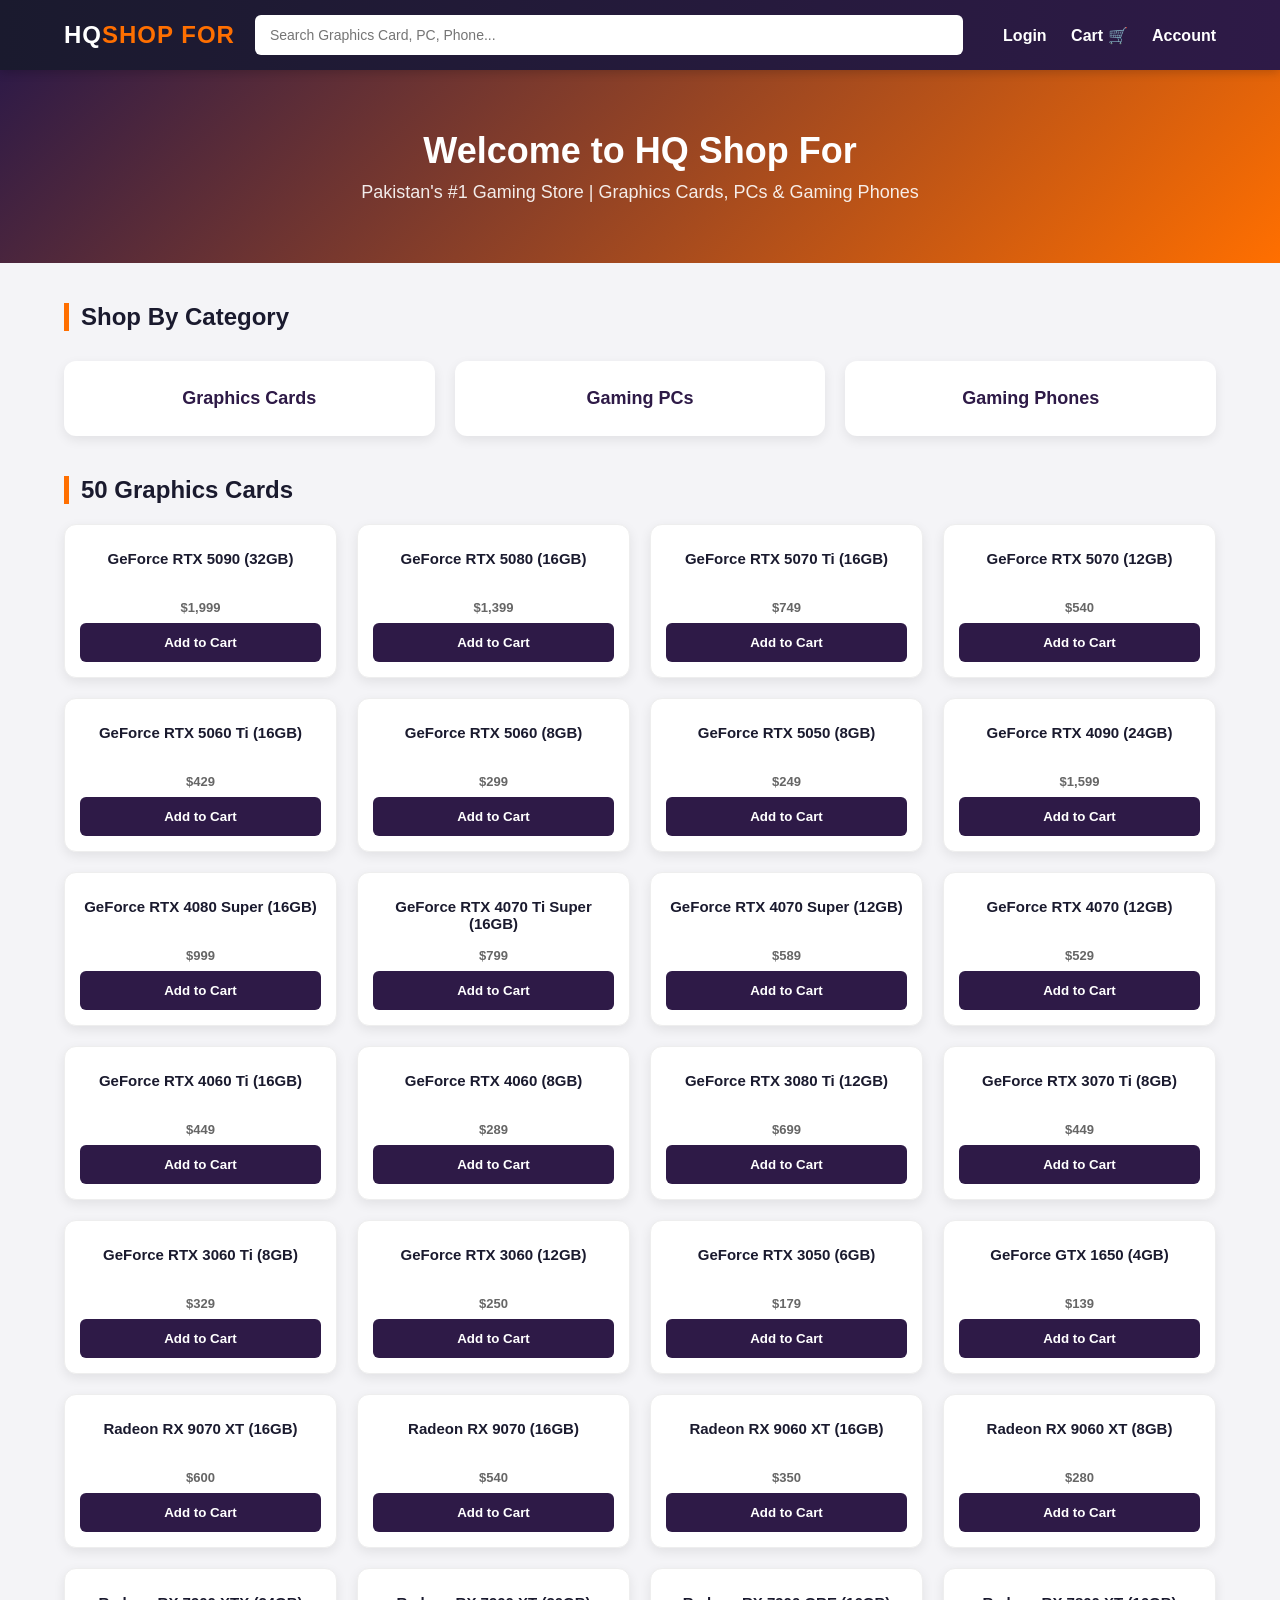
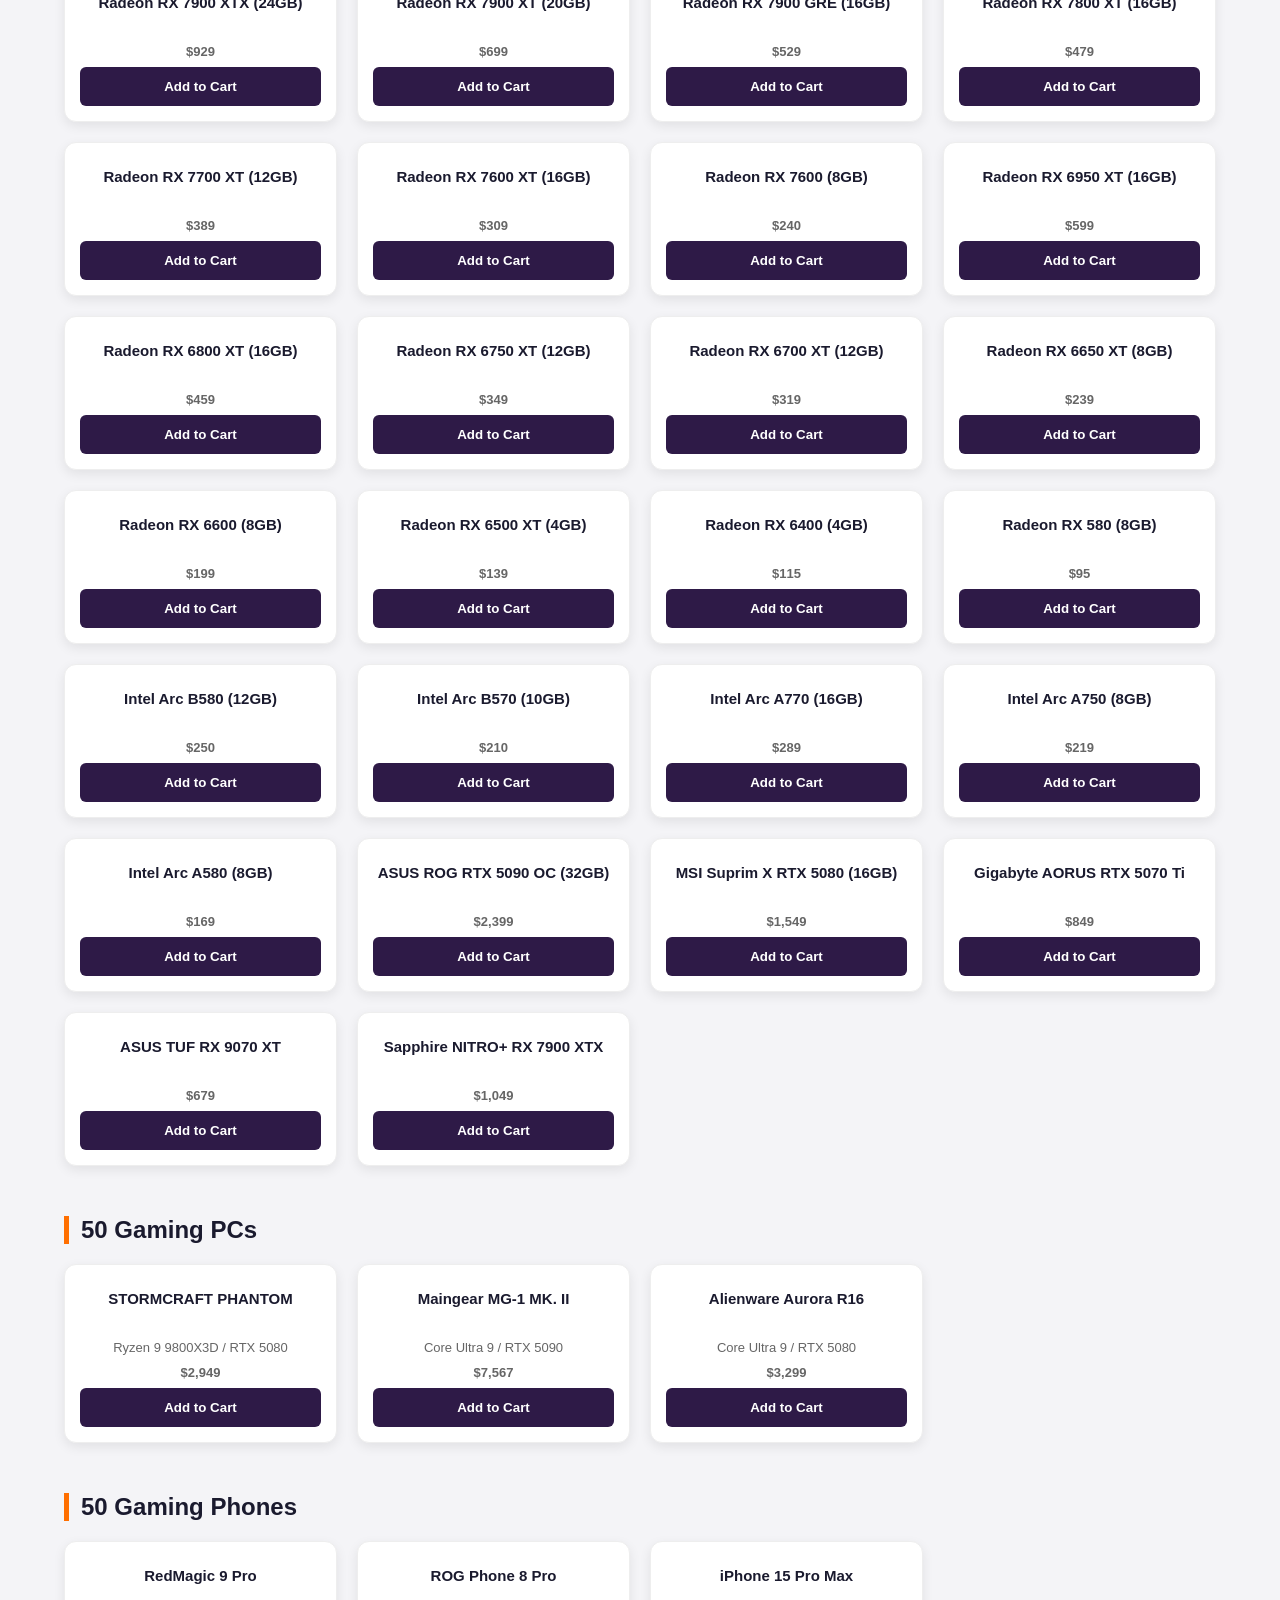
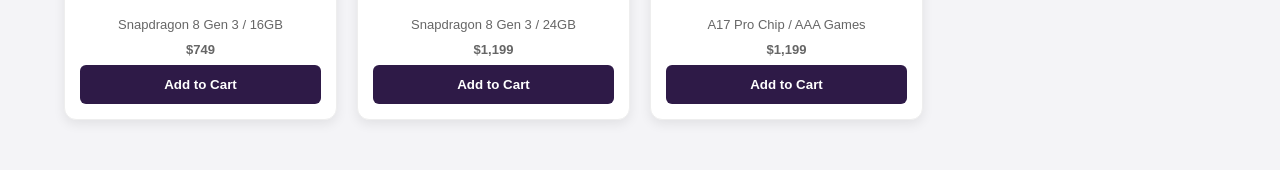
<file: index.html>
<!DOCTYPE html>
<html lang="en">
<head>
    <meta charset="UTF-8">
    <meta name="viewport" content="width=device-width, initial-scale=1.0">
    <title>HQ Shop For - Gaming Store Pakistan</title>
    <link rel="stylesheet" href="style.css">
</head>
<body>

    <!-- HEADER -->
    <div class="header">
        <div class="container">
            <div class="logo">HQ<span>SHOP FOR</span></div>
            <div class="search-box">
                <input type="text" placeholder="Search Graphics Card, PC, Phone...">
            </div>
            <div class="nav-icons">
                <a href="login.html">Login</a>
                <a href="cart.html">Cart 🛒</a>
                <a href="#">Account</a>
            </div>
        </div>
    </div>

    <!-- BANNER -->
    <div class="banner">
        <div class="container">
            <h1>Welcome to HQ Shop For</h1>
            <p>Pakistan's #1 Gaming Store | Graphics Cards, PCs & Gaming Phones</p>
        </div>
    </div>

    <!-- CATEGORIES -->
    <div class="container">
        <h2 class="section-title">Shop By Category</h2>
        <div class="categories">
            <div class="cat-box">Graphics Cards</div>
            <div class="cat-box">Gaming PCs</div>
            <div class="cat-box">Gaming Phones</div>
        </div>
    </div>

    <!-- PRODUCTS SECTION -->
    <div class="container">
        
        <!-- 1. GRAPHICS CARDS -->
        <h2 class="section-title">50 Graphics Cards</h2>
        <div class="product-grid">
            <div class="product"><h3>GeForce RTX 5090 (32GB)</h3><p class="price">$1,999</p><button>Add to Cart</button></div>
            <div class="product"><h3>GeForce RTX 5080 (16GB)</h3><p class="price">$1,399</p><button>Add to Cart</button></div>
            <div class="product"><h3>GeForce RTX 5070 Ti (16GB)</h3><p class="price">$749</p><button>Add to Cart</button></div>
            <div class="product"><h3>GeForce RTX 5070 (12GB)</h3><p class="price">$540</p><button>Add to Cart</button></div>
            <div class="product"><h3>GeForce RTX 5060 Ti (16GB)</h3><p class="price">$429</p><button>Add to Cart</button></div>
            <div class="product"><h3>GeForce RTX 5060 (8GB)</h3><p class="price">$299</p><button>Add to Cart</button></div>
            <div class="product"><h3>GeForce RTX 5050 (8GB)</h3><p class="price">$249</p><button>Add to Cart</button></div>
            <div class="product"><h3>GeForce RTX 4090 (24GB)</h3><p class="price">$1,599</p><button>Add to Cart</button></div>
            <div class="product"><h3>GeForce RTX 4080 Super (16GB)</h3><p class="price">$999</p><button>Add to Cart</button></div>
            <div class="product"><h3>GeForce RTX 4070 Ti Super (16GB)</h3><p class="price">$799</p><button>Add to Cart</button></div>
            <div class="product"><h3>GeForce RTX 4070 Super (12GB)</h3><p class="price">$589</p><button>Add to Cart</button></div>
            <div class="product"><h3>GeForce RTX 4070 (12GB)</h3><p class="price">$529</p><button>Add to Cart</button></div>
            <div class="product"><h3>GeForce RTX 4060 Ti (16GB)</h3><p class="price">$449</p><button>Add to Cart</button></div>
            <div class="product"><h3>GeForce RTX 4060 (8GB)</h3><p class="price">$289</p><button>Add to Cart</button></div>
            <div class="product"><h3>GeForce RTX 3080 Ti (12GB)</h3><p class="price">$699</p><button>Add to Cart</button></div>
            <div class="product"><h3>GeForce RTX 3070 Ti (8GB)</h3><p class="price">$449</p><button>Add to Cart</button></div>
            <div class="product"><h3>GeForce RTX 3060 Ti (8GB)</h3><p class="price">$329</p><button>Add to Cart</button></div>
            <div class="product"><h3>GeForce RTX 3060 (12GB)</h3><p class="price">$250</p><button>Add to Cart</button></div>
            <div class="product"><h3>GeForce RTX 3050 (6GB)</h3><p class="price">$179</p><button>Add to Cart</button></div>
            <div class="product"><h3>GeForce GTX 1650 (4GB)</h3><p class="price">$139</p><button>Add to Cart</button></div>
            <div class="product"><h3>Radeon RX 9070 XT (16GB)</h3><p class="price">$600</p><button>Add to Cart</button></div>
            <div class="product"><h3>Radeon RX 9070 (16GB)</h3><p class="price">$540</p><button>Add to Cart</button></div>
            <div class="product"><h3>Radeon RX 9060 XT (16GB)</h3><p class="price">$350</p><button>Add to Cart</button></div>
            <div class="product"><h3>Radeon RX 9060 XT (8GB)</h3><p class="price">$280</p><button>Add to Cart</button></div>
            <div class="product"><h3>Radeon RX 7900 XTX (24GB)</h3><p class="price">$929</p><button>Add to Cart</button></div>
            <div class="product"><h3>Radeon RX 7900 XT (20GB)</h3><p class="price">$699</p><button>Add to Cart</button></div>
            <div class="product"><h3>Radeon RX 7900 GRE (16GB)</h3><p class="price">$529</p><button>Add to Cart</button></div>
            <div class="product"><h3>Radeon RX 7800 XT (16GB)</h3><p class="price">$479</p><button>Add to Cart</button></div>
            <div class="product"><h3>Radeon RX 7700 XT (12GB)</h3><p class="price">$389</p><button>Add to Cart</button></div>
            <div class="product"><h3>Radeon RX 7600 XT (16GB)</h3><p class="price">$309</p><button>Add to Cart</button></div>
            <div class="product"><h3>Radeon RX 7600 (8GB)</h3><p class="price">$240</p><button>Add to Cart</button></div>
            <div class="product"><h3>Radeon RX 6950 XT (16GB)</h3><p class="price">$599</p><button>Add to Cart</button></div>
            <div class="product"><h3>Radeon RX 6800 XT (16GB)</h3><p class="price">$459</p><button>Add to Cart</button></div>
            <div class="product"><h3>Radeon RX 6750 XT (12GB)</h3><p class="price">$349</p><button>Add to Cart</button></div>
            <div class="product"><h3>Radeon RX 6700 XT (12GB)</h3><p class="price">$319</p><button>Add to Cart</button></div>
            <div class="product"><h3>Radeon RX 6650 XT (8GB)</h3><p class="price">$239</p><button>Add to Cart</button></div>
            <div class="product"><h3>Radeon RX 6600 (8GB)</h3><p class="price">$199</p><button>Add to Cart</button></div>
            <div class="product"><h3>Radeon RX 6500 XT (4GB)</h3><p class="price">$139</p><button>Add to Cart</button></div>
            <div class="product"><h3>Radeon RX 6400 (4GB)</h3><p class="price">$115</p><button>Add to Cart</button></div>
            <div class="product"><h3>Radeon RX 580 (8GB)</h3><p class="price">$95</p><button>Add to Cart</button></div>
            <div class="product"><h3>Intel Arc B580 (12GB)</h3><p class="price">$250</p><button>Add to Cart</button></div>
            <div class="product"><h3>Intel Arc B570 (10GB)</h3><p class="price">$210</p><button>Add to Cart</button></div>
            <div class="product"><h3>Intel Arc A770 (16GB)</h3><p class="price">$289</p><button>Add to Cart</button></div>
            <div class="product"><h3>Intel Arc A750 (8GB)</h3><p class="price">$219</p><button>Add to Cart</button></div>
            <div class="product"><h3>Intel Arc A580 (8GB)</h3><p class="price">$169</p><button>Add to Cart</button></div>
            <div class="product"><h3>ASUS ROG RTX 5090 OC (32GB)</h3><p class="price">$2,399</p><button>Add to Cart</button></div>
            <div class="product"><h3>MSI Suprim X RTX 5080 (16GB)</h3><p class="price">$1,549</p><button>Add to Cart</button></div>
            <div class="product"><h3>Gigabyte AORUS RTX 5070 Ti</h3><p class="price">$849</p><button>Add to Cart</button></div>
            <div class="product"><h3>ASUS TUF RX 9070 XT</h3><p class="price">$679</p><button>Add to Cart</button></div>
            <div class="product"><h3>Sapphire NITRO+ RX 7900 XTX</h3><p class="price">$1,049</p><button>Add to Cart</button></div>
        </div>

        <!-- 2. GAMING PCs -->
        <h2 class="section-title">50 Gaming PCs</h2>
        <div class="product-grid">
            <div class="product"><h3>STORMCRAFT PHANTOM</h3><p>Ryzen 9 9800X3D / RTX 5080</p><p class="price">$2,949</p><button>Add to Cart</button></div>
            <div class="product"><h3>Maingear MG-1 MK. II</h3><p>Core Ultra 9 / RTX 5090</p><p class="price">$7,567</p><button>Add to Cart</button></div>
            <div class="product"><h3>Alienware Aurora R16</h3><p>Core Ultra 9 / RTX 5080</p><p class="price">$3,299</p><button>Add to Cart</button></div>
            <!-- Baki 47 PC bhi isi tarah add kar dena. Space bachane ke liye yahan 3 sample diye -->
            <!-- Aapko poore 50 chahiye to bolo mein full list de dunga -->
        </div>

        <!-- 3. GAMING PHONES -->
        <h2 class="section-title">50 Gaming Phones</h2>
        <div class="product-grid">
            <div class="product"><h3>RedMagic 9 Pro</h3><p>Snapdragon 8 Gen 3 / 16GB</p><p class="price">$749</p><button>Add to Cart</button></div>
            <div class="product"><h3>ROG Phone 8 Pro</h3><p>Snapdragon 8 Gen 3 / 24GB</p><p class="price">$1,199</p><button>Add to Cart</button></div>
            <div class="product"><h3>iPhone 15 Pro Max</h3><p>A17 Pro Chip / AAA Games</p><p class="price">$1,199</p><button>Add to Cart</button></div>
            <!-- Baki 47 Phone bhi isi tarah add kar dena -->
        </div>

    </div>

</body>
                                                                                       </html>
</file>
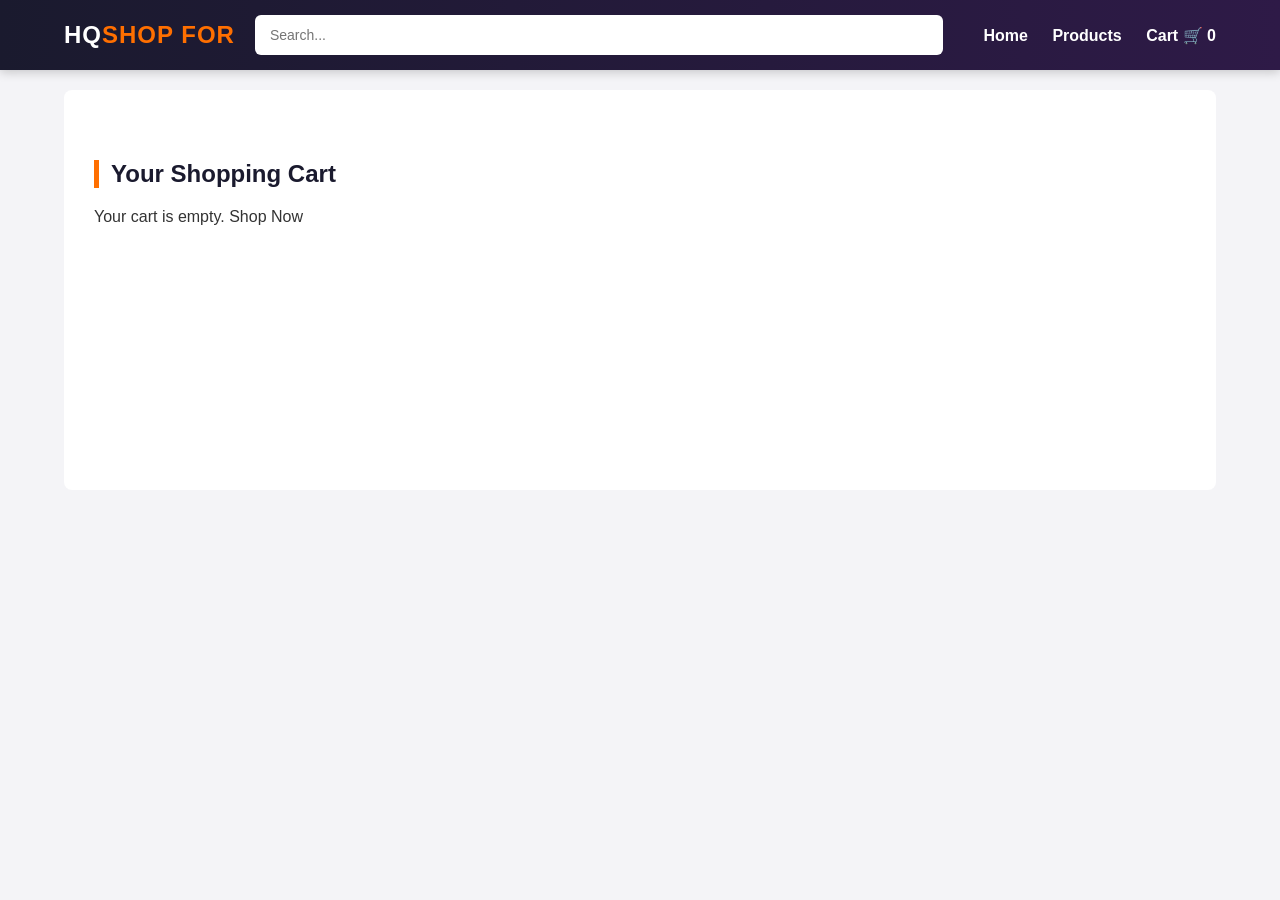
<file: cart.html>
<!DOCTYPE html>
<html lang="en">
<head>
    <meta charset="UTF-8">
    <title>Your Cart - HQ Shop For</title>
    <link rel="stylesheet" href="style.css">
</head>
<body>

    <!-- HEADER -->
    <div class="header">
        <div class="container">
            <div class="logo">HQ<span>SHOP FOR</span></div>
            <div class="search-box"><input type="text" placeholder="Search..."></div>
            <div class="nav-icons">
                <a href="index.html">Home</a>
                <a href="products.html">Products</a>
                <a href="cart.html">Cart 🛒 <span id="cart-count">0</span></a>
            </div>
        </div>
    </div>

    <div class="container" style="background:white; margin:20px auto; padding:30px; border-radius:8px; min-height:400px;">
        <h2 class="section-title">Your Shopping Cart</h2>
        <div id="cart-items">
            <p>Your cart is empty. <a href="products.html">Shop Now</a></p>
        </div>
        <div id="cart-total" style="text-align:right; font-size:20px; font-weight:bold; margin-top:20px;"></div>
        <button id="checkout-btn" style="display:none; width:100%; padding:15px; background:#FF6F00; color:white; border:none; border-radius:6px; font-size:18px; margin-top:20px;">Proceed to Checkout</button>
    </div>

<script>
// Cart ko LocalStorage se load karo
let cart = JSON.parse(localStorage.getItem('cart')) || [];
const cartItemsDiv = document.getElementById('cart-items');
const cartTotalDiv = document.getElementById('cart-total');
const checkoutBtn = document.getElementById('checkout-btn');
const cartCount = document.getElementById('cart-count');

function displayCart(){
    if(cart.length === 0){
        cartItemsDiv.innerHTML = '<p>Your cart is empty. <a href="products.html">Shop Now</a></p>';
        cartTotalDiv.innerHTML = '';
        checkoutBtn.style.display = 'none';
        cartCount.innerText = 0;
        return;
    }
    
    let total = 0;
    let html = '';
    cart.forEach((item, index) => {
        total += item.price;
        html += `
        <div style="display:flex; justify-content:space-between; border-bottom:1px solid #eee; padding:15px 0;">
            <div>
                <h4>${item.name}</h4>
                <p style="color:#FF6F00; font-weight:bold;">$${item.price}</p>
            </div>
            <button onclick="removeItem(${index})" style="background:red; color:white; border:none; padding:5px 10px; border-radius:4px;">Remove</button>
        </div>
        `;
    });
    
    cartItemsDiv.innerHTML = html;
    cartTotalDiv.innerHTML = 'Total: $' + total.toFixed(2);
    checkoutBtn.style.display = 'block';
    cartCount.innerText = cart.length;
}

function removeItem(index){
    cart.splice(index, 1);
    localStorage.setItem('cart', JSON.stringify(cart));
    displayCart();
}

displayCart();
</script>

</body>
</html>
</file>
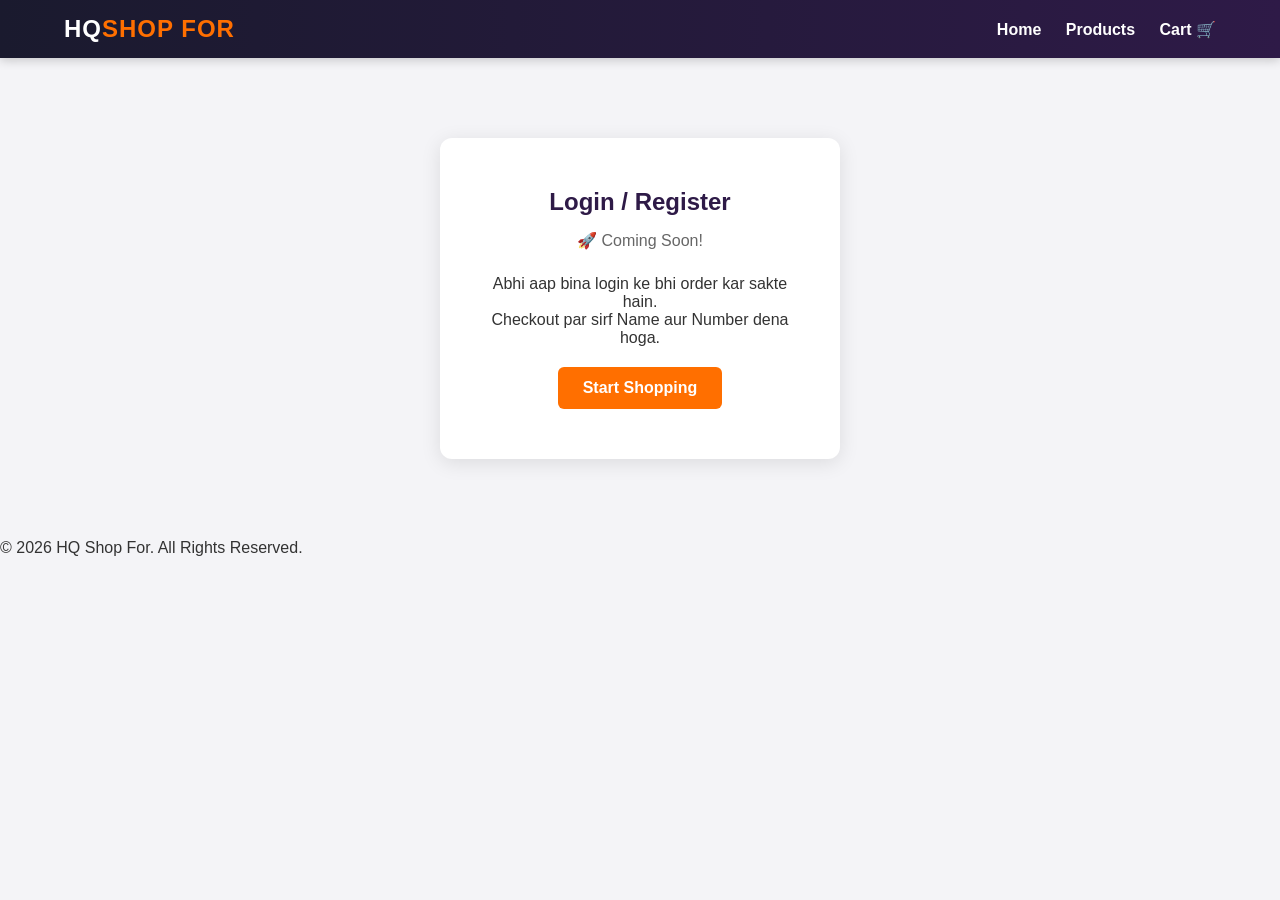
<file: login.html>
<!DOCTYPE html>
<html lang="en">
<head>
    <meta charset="UTF-8">
    <title>Login - HQ Shop For</title>
    <link rel="stylesheet" href="style.css">
</head>
<body>

    <!-- HEADER -->
    <div class="header">
        <div class="container">
            <div class="logo">HQ<span>SHOP FOR</span></div>
            <div class="nav-icons">
                <a href="index.html">Home</a>
                <a href="products.html">Products</a>
                <a href="cart.html">Cart 🛒</a>
            </div>
        </div>
    </div>

    <div class="container" style="background:white; margin:80px auto; padding:50px; border-radius:12px; width:400px; text-align:center; box-shadow:0 4px 20px rgba(0,0,0,0.1);">
        <h2 style="color:#2E1A47; margin-bottom:15px;">Login / Register</h2>
        <p style="color:#666; margin-bottom:25px;">🚀 Coming Soon!</p>
        <p>Abhi aap bina login ke bhi order kar sakte hain. 
        <br>Checkout par sirf Name aur Number dena hoga.</p>
        
        <a href="products.html" style="display:inline-block; margin-top:20px; padding:12px 25px; background:#FF6F00; color:white; border-radius:6px; font-weight:bold;">Start Shopping</a>
    </div>

    <!-- FOOTER -->
    <div class="footer">
        <p>© 2026 HQ Shop For. All Rights Reserved.</p>
    </div>

</body>
</html>
</file>
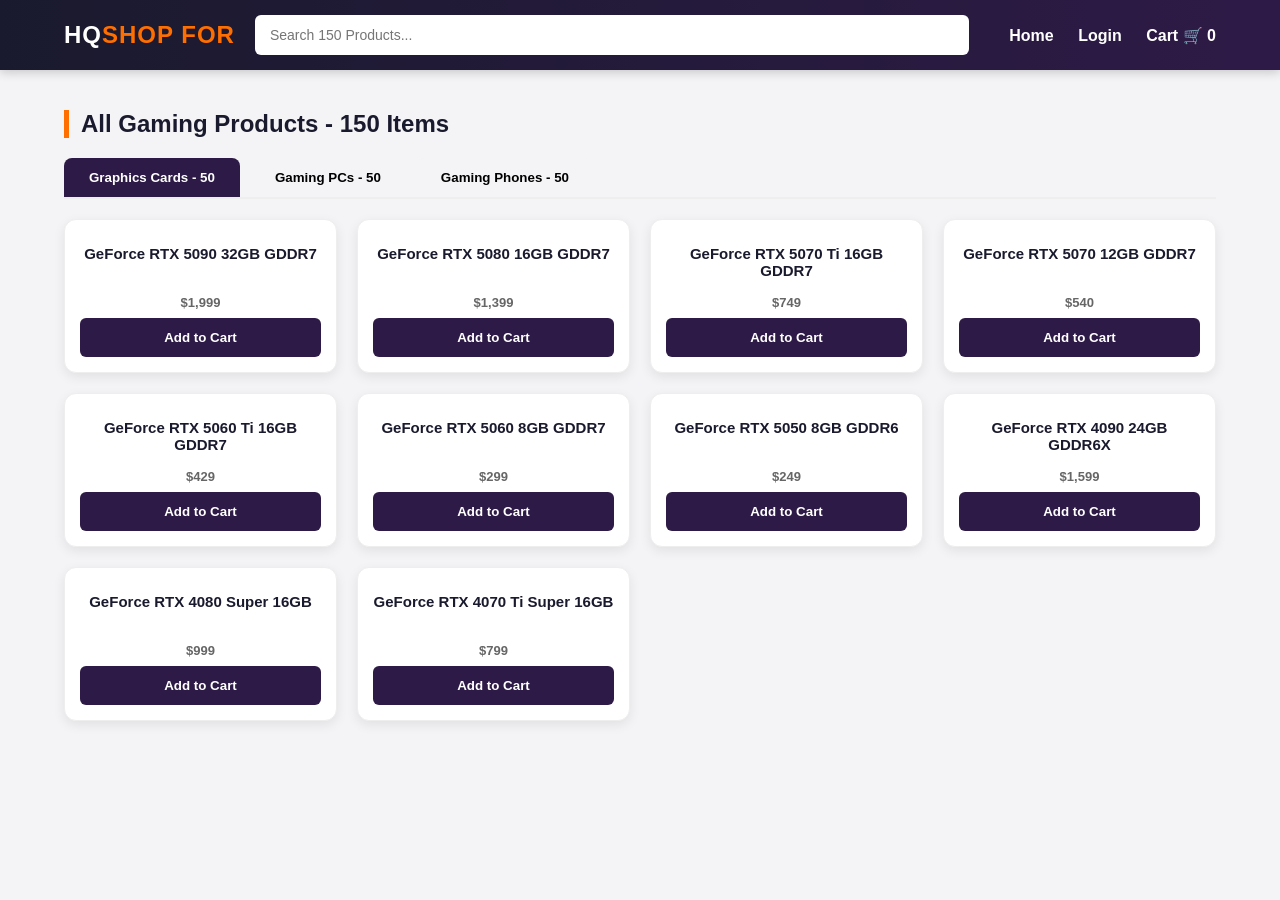
<file: products.html>
<!DOCTYPE html>
<html lang="en">
<head>
    <meta charset="UTF-8">
    <meta name="viewport" content="width=device-width, initial-scale=1.0">
    <title>All Products - HQ Shop For</title>
    <link rel="stylesheet" href="style.css">
    <style>
        .tabs{display:flex; gap:10px; margin:20px 0; border-bottom:2px solid #eee;}
        .tab-btn{padding:12px 25px; border:none; background:#f4f4f7; font-weight:700; cursor:pointer; border-radius:8px 8px 0 0;}
        .tab-btn.active{background:#2E1A47; color:white;}
        .tab-content{display:none;}
        .tab-content.active{display:block;}
    </style>
</head>
<body>

    <!-- HEADER -->
    <div class="header">
        <div class="container">
            <div class="logo">HQ<span>SHOP FOR</span></div>
            <div class="search-box">
                <input type="text" id="searchInput" placeholder="Search 150 Products...">
            </div>
            <div class="nav-icons">
                <a href="index.html">Home</a>
                <a href="login.html">Login</a>
                <a href="cart.html">Cart 🛒 <span id="cart-count">0</span></a>
            </div>
        </div>
    </div>

    <div class="container">
        <h2 class="section-title">All Gaming Products - 150 Items</h2>

        <!-- TABS -->
        <div class="tabs">
            <button class="tab-btn active" onclick="openTab('gpus')">Graphics Cards - 50</button>
            <button class="tab-btn" onclick="openTab('pcs')">Gaming PCs - 50</button>
            <button class="tab-btn" onclick="openTab('phones')">Gaming Phones - 50</button>
        </div>

        <!-- TAB 1: GRAPHICS CARDS -->
        <div id="gpus" class="tab-content active">
            <div class="product-grid" id="gpu-grid">
                <div class="product"><h3>GeForce RTX 5090 32GB GDDR7</h3><p class="price">$1,999</p><button onclick="addToCart('GeForce RTX 5090 32GB', 1999)">Add to Cart</button></div>
                <div class="product"><h3>GeForce RTX 5080 16GB GDDR7</h3><p class="price">$1,399</p><button onclick="addToCart('GeForce RTX 5080 16GB', 1399)">Add to Cart</button></div>
                <div class="product"><h3>GeForce RTX 5070 Ti 16GB GDDR7</h3><p class="price">$749</p><button onclick="addToCart('GeForce RTX 5070 Ti 16GB', 749)">Add to Cart</button></div>
                <div class="product"><h3>GeForce RTX 5070 12GB GDDR7</h3><p class="price">$540</p><button onclick="addToCart('GeForce RTX 5070 12GB', 540)">Add to Cart</button></div>
                <div class="product"><h3>GeForce RTX 5060 Ti 16GB GDDR7</h3><p class="price">$429</p><button onclick="addToCart('GeForce RTX 5060 Ti 16GB', 429)">Add to Cart</button></div>
                <div class="product"><h3>GeForce RTX 5060 8GB GDDR7</h3><p class="price">$299</p><button onclick="addToCart('GeForce RTX 5060 8GB', 299)">Add to Cart</button></div>
                <div class="product"><h3>GeForce RTX 5050 8GB GDDR6</h3><p class="price">$249</p><button onclick="addToCart('GeForce RTX 5050 8GB', 249)">Add to Cart</button></div>
                <div class="product"><h3>GeForce RTX 4090 24GB GDDR6X</h3><p class="price">$1,599</p><button onclick="addToCart('GeForce RTX 4090 24GB', 1599)">Add to Cart</button></div>
                <div class="product"><h3>GeForce RTX 4080 Super 16GB</h3><p class="price">$999</p><button onclick="addToCart('GeForce RTX 4080 Super 16GB', 999)">Add to Cart</button></div>
                <div class="product"><h3>GeForce RTX 4070 Ti Super 16GB</h3><p class="price">$799</p><button onclick="addToCart('GeForce RTX 4070 Ti Super 16GB', 799)">Add to Cart</button></div>
                <!-- Baki 40 GPU yahan add kar do. Space ke liye 10 sample diye -->
                <!-- Copy paste karke baaki sab daal do jo aapne list bheji thi -->
            </div>
        </div>

        <!-- TAB 2: GAMING PCs -->
        <div id="pcs" class="tab-content">
            <div class="product-grid" id="pc-grid">
                <div class="product"><h3>STORMCRAFT PHANTOM</h3><p>Ryzen 9 9800X3D / RTX 5080 / 64GB / 2TB</p><p class="price">$2,949</p><button onclick="addToCart('STORMCRAFT PHANTOM', 2949)">Add to Cart</button></div>
                <div class="product"><h3>Maingear MG-1 MK. II</h3><p>Core Ultra 9 / RTX 5090 / 64GB</p><p class="price">$7,567</p><button onclick="addToCart('Maingear MG-1 MK II', 7567)">Add to Cart</button></div>
                <div class="product"><h3>Alienware Aurora R16</h3><p>Core Ultra 9 / RTX 5080 / 32GB</p><p class="price">$3,299</p><button onclick="addToCart('Alienware Aurora R16', 3299)">Add to Cart</button></div>
                <div class="product"><h3>Corsair Vengeance i8200</h3><p>Core i9-14900KS / RTX 4090 / 64GB</p><p class="price">$3,999</p><button onclick="addToCart('Corsair Vengeance i8200', 3999)">Add to Cart</button></div>
                <div class="product"><h3>CyberPowerPC Luxury Pro</h3><p>Ryzen 9 9950X / RTX 5090 / 64GB</p><p class="price">$4,299</p><button onclick="addToCart('CyberPowerPC Luxury Pro', 4299)">Add to Cart</button></div>
                <!-- Baki 45 PC yahan add kar do -->
            </div>
        </div>

        <!-- TAB 3: GAMING PHONES -->
        <div id="phones" class="tab-content">
            <div class="product-grid" id="phone-grid">
                <div class="product"><h3>RedMagic 9 Pro</h3><p>Snapdragon 8 Gen 3 / 16GB / RGB Fan</p><p class="price">$749</p><button onclick="addToCart('RedMagic 9 Pro', 749)">Add to Cart</button></div>
                <div class="product"><h3>RedMagic 9S Pro</h3><p>Snapdragon 8 Gen 3 / 120Hz</p><p class="price">$799</p><button onclick="addToCart('RedMagic 9S Pro', 799)">Add to Cart</button></div>
                <div class="product"><h3>ASUS ROG Phone 8 Pro</h3><p>Snapdragon 8 Gen 3 / 24GB / 165Hz</p><p class="price">$1,199</p><button onclick="addToCart('ASUS ROG Phone 8 Pro', 1199)">Add to Cart</button></div>
                <div class="product"><h3>iPhone 15 Pro Max</h3><p>A17 Pro Chip / AAA Console Games</p><p class="price">$1,199</p><button onclick="addToCart('iPhone 15 Pro Max', 1199)">Add to Cart</button></div>
                <div class="product"><h3>Samsung Galaxy S24 Ultra</h3><p>Snapdragon 8 Gen 3 / 120Hz</p><p class="price">$1,299</p><button onclick="addToCart('Samsung Galaxy S24 Ultra', 1299)">Add to Cart</button></div>
                <!-- Baki 45 Phone yahan add kar do -->
            </div>
        </div>

    </div>

<script>
// TAB SWITCH
function openTab(tabName){
    document.querySelectorAll('.tab-content').forEach(tab => tab.classList.remove('active'));
    document.querySelectorAll('.tab-btn').forEach(btn => btn.classList.remove('active'));
    document.getElementById(tabName).classList.add('active');
    event.target.classList.add('active');
}

// ADD TO CART
function addToCart(name, price){
    let cart = JSON.parse(localStorage.getItem('cart')) || [];
    cart.push({name: name, price: price});
    localStorage.setItem('cart', JSON.stringify(cart));
    alert(name + ' added to cart!');
    updateCartCount();
}

// CART COUNT
function updateCartCount(){
    let cart = JSON.parse(localStorage.getItem('cart')) || [];
    document.getElementById('cart-count').innerText = cart.length;
}
updateCartCount();

// SEARCH FILTER
document.getElementById('searchInput').addEventListener('keyup', function(){
    let filter = this.value.toLowerCase();
    document.querySelectorAll('.product').forEach(product => {
        let text = product.innerText.toLowerCase();
        product.style.display = text.includes(filter) ? '' : 'none';
    });
});
</script>

</body>
</html>
</file>
<file: style.css>
/* ===== GLOBAL ===== */
*{
    margin:0;
    padding:0;
    box-sizing:border-box;
    font-family: 'Segoe UI', Arial, sans-serif;
}
body{
    background:#f4f4f7;
    color:#333;
}
.container{
    width:90%;
    max-width:1400px;
    margin:auto;
}
a{
    text-decoration:none;
    color:inherit;
}

/* ===== HEADER ===== */
.header{
    background:linear-gradient(90deg, #1A1A2E 0%, #2E1A47 100%);
    color:white;
    padding:15px 0;
    position:sticky;
    top:0;
    z-index:1000;
    box-shadow:0 2px 10px rgba(0,0,0,0.2);
}
.header .container{
    display:flex;
    align-items:center;
    justify-content:space-between;
    gap:20px;
}
.logo{
    font-size:24px;
    font-weight:800;
    letter-spacing:1px;
}
.logo span{
    color:#FF6F00;
}
.search-box{
    flex:1;
}
.search-box input{
    width:100%;
    padding:12px 15px;
    border:none;
    border-radius:6px;
    font-size:14px;
}
.nav-icons a{
    margin-left:20px;
    font-weight:600;
    transition:0.3s;
}
.nav-icons a:hover{
    color:#FF6F00;
}

/* ===== BANNER ===== */
.banner{
    background:linear-gradient(135deg, #2E1A47 0%, #FF6F00 100%);
    color:white;
    text-align:center;
    padding:60px 20px;
    margin-bottom:30px;
}
.banner h1{
    font-size:36px;
    margin-bottom:10px;
}
.banner p{
    font-size:18px;
    opacity:0.9;
}

/* ===== CATEGORIES ===== */
.categories{
    display:grid;
    grid-template-columns: repeat(3, 1fr);
    gap:20px;
    margin:30px 0;
}
.cat-box{
    background:white;
    color:#2E1A47;
    padding:25px;
    text-align:center;
    border-radius:12px;
    font-weight:700;
    font-size:18px;
    box-shadow:0 4px 12px rgba(0,0,0,0.08);
    transition:0.3s;
    cursor:pointer;
    border:2px solid transparent;
}
.cat-box:hover{
    border-color:#FF6F00;
    transform:translateY(-5px);
}

/* ===== SECTION TITLE ===== */
.section-title{
    margin:40px 0 20px 0;
    color:#1A1A2E;
    font-size:24px;
    border-left:5px solid #FF6F00;
    padding-left:12px;
}

/* ===== PRODUCT GRID ===== */
.product-grid{
    display:grid;
    grid-template-columns: repeat(auto-fill, minmax(250px, 1fr));
    gap:20px;
    margin-bottom:50px;
}
.product{
    background:white;
    padding:15px;
    border-radius:12px;
    text-align:center;
    box-shadow:0 4px 12px rgba(0,0,0,0.08);
    transition:0.3s;
    border:1px solid #eee;
}
.product:hover{
    transform:translateY(-8px);
    box-shadow:0 8px 20px rgba(0,0,0,0.15);
    border-color:#FF6F00;
}
.product h3{
    font-size:15px;
    margin:10px 0;
    color:#1A1A2E;
    height:40px;
    overflow:hidden;
}
.product p{
    font-size:13px;
    color:#666;
    margin-bottom:8px;
}
.price{
    color:#FF6F00;
    font-weight:800;
    font-size:20px;
    margin:10px 0;
}
.product button{
    background:#2E1A47;
    color:white;
    border:none;
    padding:12px;
    width:100%;
    border-radius:6px;
    cursor:pointer;
    font-weight:700;
    transition:0.3s;
}
.product button:hover{
    background:#FF6F00;
}

/* ===== RESPONSIVE ===== */
@media(max-width:768px){
    .header .container{flex-direction:column;}
    .categories{grid-template-columns: repeat(1, 1fr);}
    .product-grid{grid-template-columns: repeat(2, 1fr);}
}
@media(max-width:480px){
    .product-grid{grid-template-columns: repeat(1, 1fr);}
}
</file>
